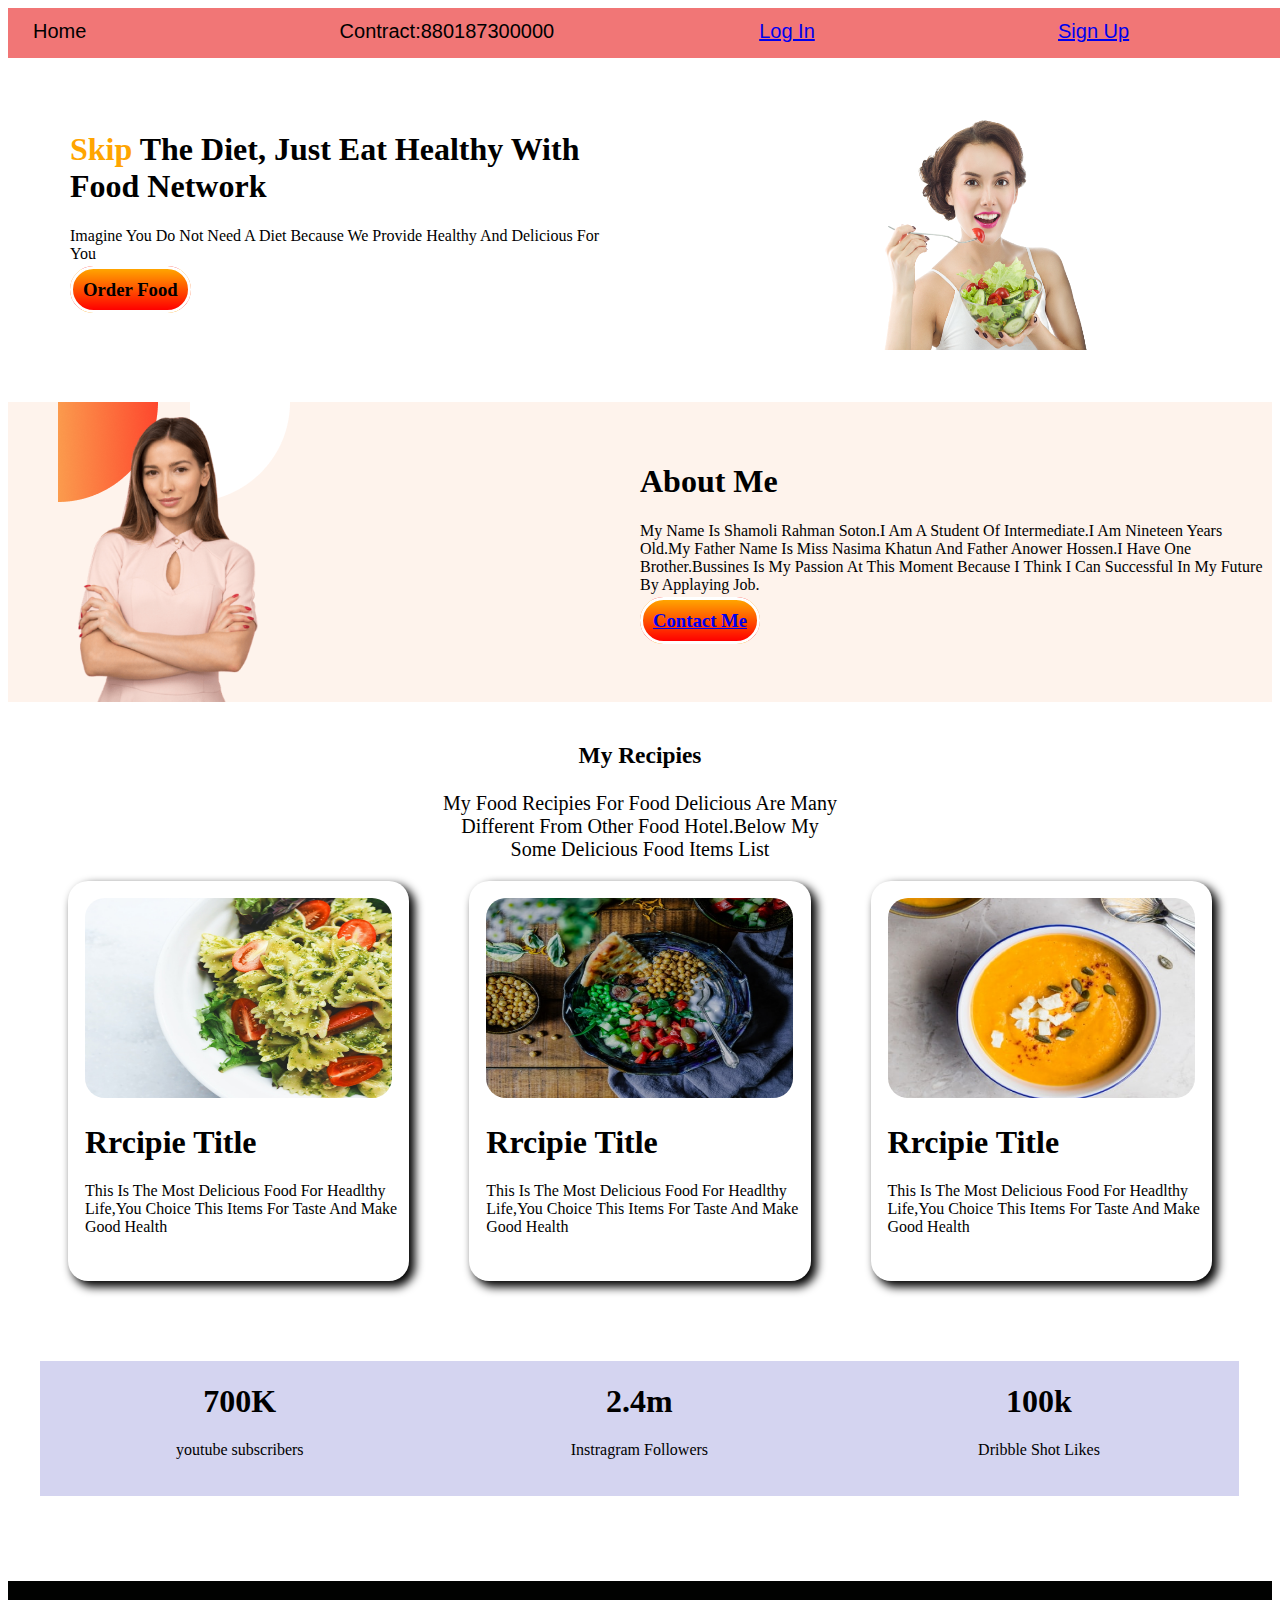
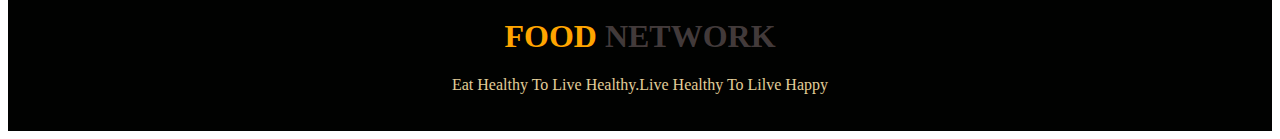
<file: index.html>
<!DOCTYPE html>
<html lang="en">
  <head>
    <meta charset="UTF-8" />
    <meta http-equiv="X-UA-Compatible" content="IE=edge" />
    <meta name="viewport" content="width=device-width, initial-scale=1.0" />
    <link rel="stylesheet" href="style.css" />
    <title>food shope</title>
  </head>
  <body>
    <section id="topbar">
      <div class="home">Home</div>
      <div class="contract">Contract:880187300000</div>
      <a class="log" href="form/signin.html">Log In</a>
      <a class="sign" href="form/signup.html">Sign Up</a>
    </section>
    <br /><br /><br /><br />
    <section class="sectiontwo">
      <div class="twobox">
        <div class="box1">
          <div>
            <h1><span> skip</span> the diet, just eat healthy with food network</h1>
          </div>

          <div>
            <p>imagine you do not need a diet because we provide healthy and delicious for you</p>
          </div>
        
              <h3>order food</h3>
            </div>
        </div>
        <div class="box2">
          
         <img src="images/image1.png" alt="">
        </div>
      </div>
    </section>
    <br /><br /><br /><br />

    <section class="sectionthree">
      <div class="boxone">
          <img src="images/Person Image.png" alt="">
      </div>
      <div class="boxtwo">
        <h1>about me</h1>
        
       <p>my name is shamoli rahman soton.i am a student of intermediate.i am nineteen years old.my father name is miss nasima khatun and father anower hossen.i have one brother.bussines is my passion at this moment because i think i can successful in my future by applaying job.</p> 
      <a href="https://www.facekbook.com\mahirsheikh.sadat"> <h3>contact me</h3></a>
      </div>
      
    </section>

  

        
        <div class="myrecipie">
            <h3 >My Recipies</h3>
    
           
               <p>my food recipies  for food delicious are many different from other food hotel.below my some  delicious food items list</p>
            </div>
        
           <section  class="sectionfour">

            <div class="threebox">
                <div class="lastboxone">
                    <div>
                        <img src="images/Project Cover7.png" alt="">
                    </div>
                    <div class="text">
                        <h1>Rrcipie Title</h1>

                        <p> this is the most delicious food for headlthy life,you choice this items for taste and make good health</p>
                    </div>
                </div> 

            <div class="lastboxtwo">
                <div>
                    <img src="images/Project Cover8 - Copy.png" alt="">
                </div>
                <div class="text">
                    <h1>Rrcipie Title</h1>

                    <p> this is the most delicious food for headlthy life,you choice this items for taste and make good health</p>
                </div>
            
                </div>


           <div  class="lastboxthree">
            <div>
                <img src="images/Project Cover.png" alt="">
            </div>
            <div class="text">
                <h1>Rrcipie Title</h1>

                <p> this is the most delicious food for headlthy life,you choice this items for taste and make good health</p>
            </div>
            </div>
            </section>


 <section class="information">
<div class="one">
     <h1>700K</h1>
     <p>youtube subscribers</p>
</div>

<div class="two">
    <h1>2.4m</h1>
    <p>Instragram Followers</p>
</div>

   <div class="three">
    <h1>100k</h1>
    <p>Dribble Shot Likes</p>

   </div>
</section>

 <footer>
     <div class="foter">
               
                <h1> <span>FOOD</span> NETWORK</h1>
                <p>eat healthy to live healthy.live healthy to lilve happy</p>

            </div>
 </footer>
 
                
       </body>
</html>
</file>
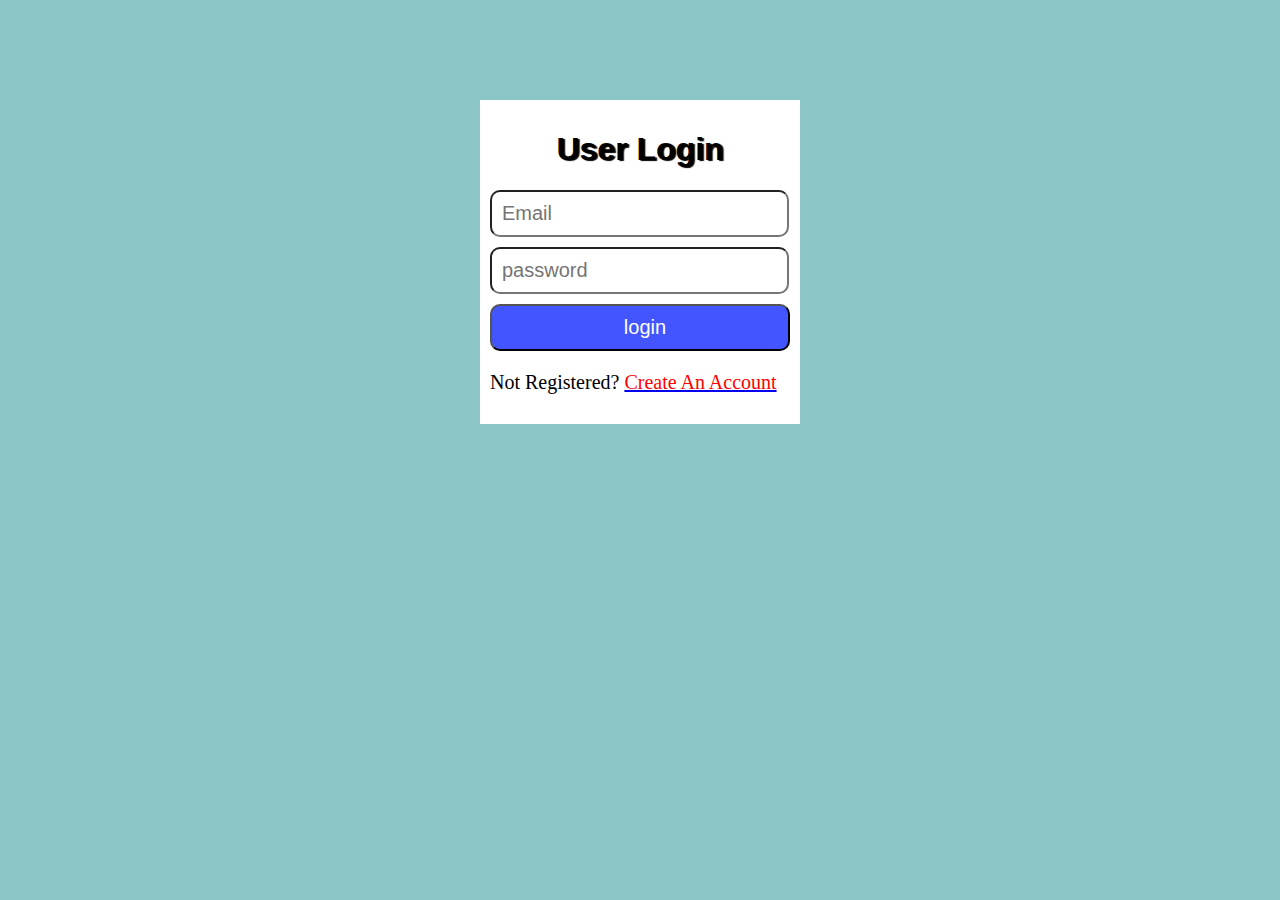
<file: sign.html>
<!DOCTYPE html>
<html lang="en">
  <head>
    <meta charset="UTF-8" />
    <meta http-equiv="X-UA-Compatible" content="IE=edge" />
    <meta name="viewport" content="width=device-width, initial-scale=1.0" />
    <link rel="stylesheet" href="signin.css" />
    <title>login box</title>
  </head>
  <body>
    <div class="login-box">
      <h1>user Login</h1>
      <input type="text" placeholder="Email" />
      <input type="Password" placeholder="password" />

      <input class="submit-button" type="submit" value="login" />

      <div class="register">
        <p>
          not registered? <a href="www.facebook.com"> <span>create an account</span> </a>
        </p>
      </div>
    </div>
  </body>
</html>
</file>
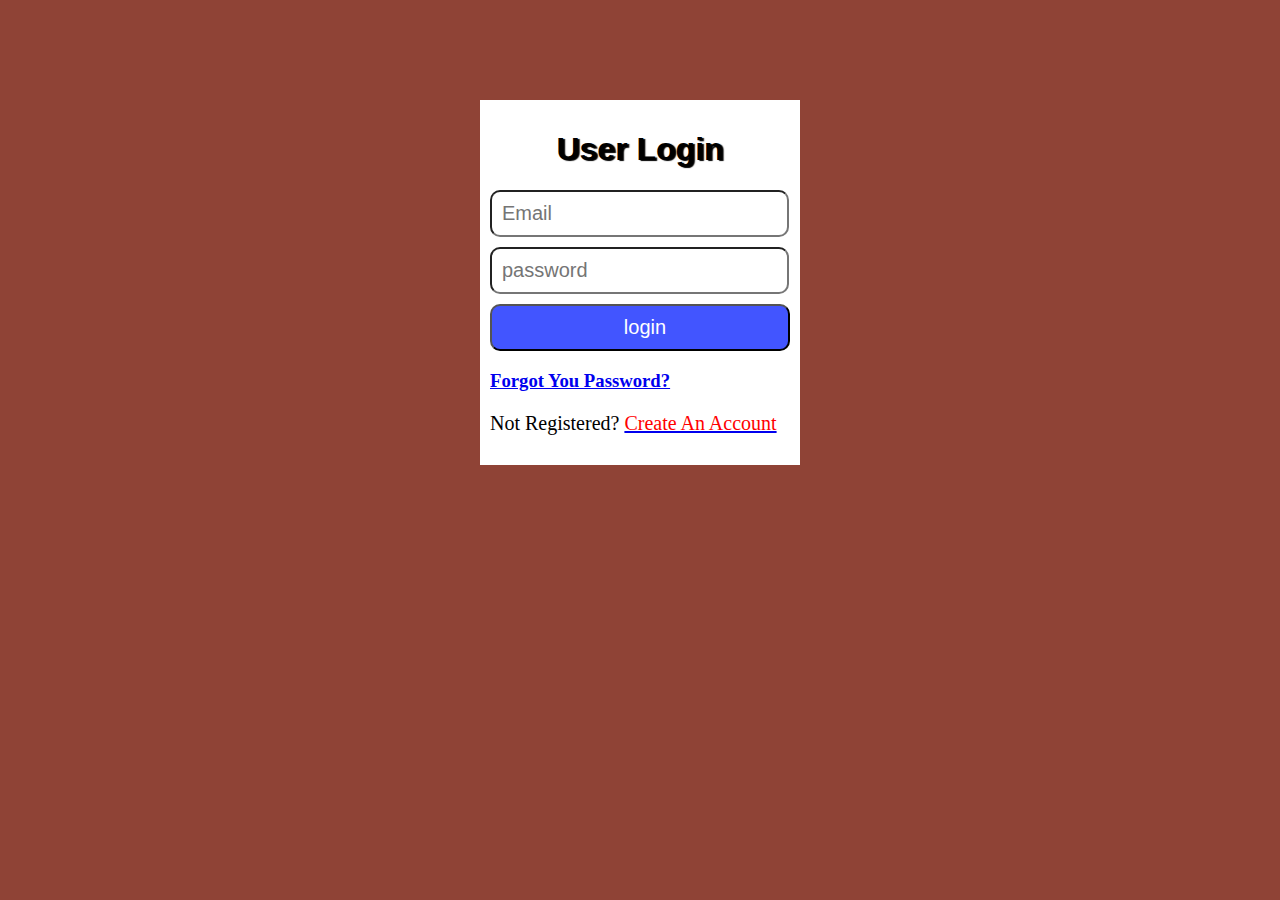
<file: form/signin.html>
<!DOCTYPE html>
<html lang="en">
  <head>
    <meta charset="UTF-8" />
    <meta http-equiv="X-UA-Compatible" content="IE=edge" />
    <meta name="viewport" content="width=device-width, initial-scale=1.0" />
    <link rel="stylesheet" href="signin.css" />
    <title>login box</title>
  </head>
  <body>
    <div class="login-box">
      <h1>user Login</h1>
      <input type="text" placeholder="Email" />
      <input type="Password" placeholder="password" />

      <input class="submit-button" type="submit" value="login" />

      <a href="#"><h3>Forgot You Password?</h3></a>

      <div class="register">
        <p>
          not registered? <a href="signup.html"> <span>create an account</span> </a>
        </p>
      </div>
    </div>
  </body>
</html>
</file>
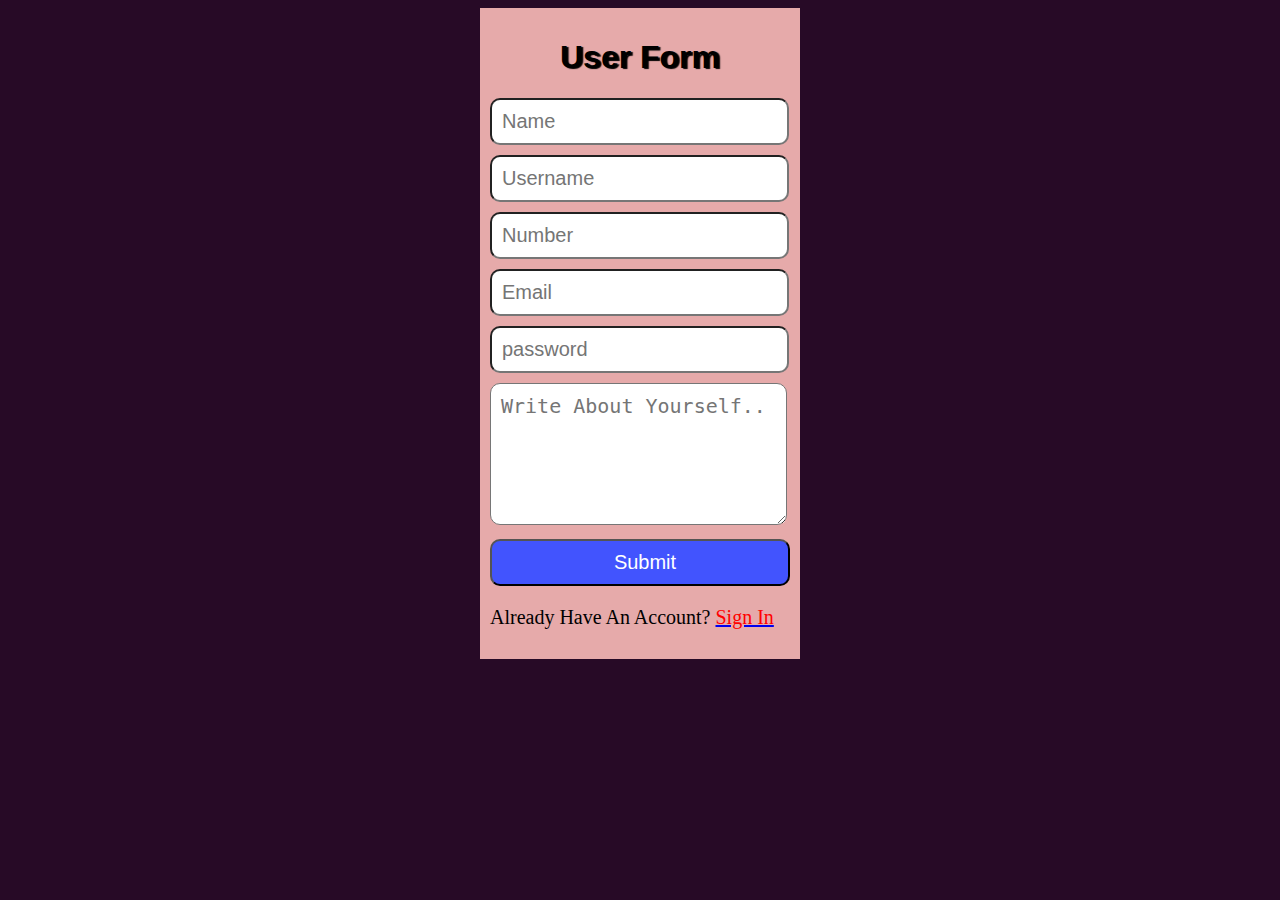
<file: form/signup.html>
<!DOCTYPE html>
<html lang="en">
  <head>
    <meta charset="UTF-8" />
    <meta http-equiv="X-UA-Compatible" content="IE=edge" />
    <meta name="viewport" content="width=device-width, initial-scale=1.0" />
    <link rel="stylesheet" href="singup.css" />
    <title>login box</title>
  </head>
  <body>
    <div class="login-box">
      <h1>User Form</h1>
      <input type="text" placeholder="Name" />
      <input type="text" placeholder="Username" />
      <input type="number" placeholder="Number" />
      <input type="text" placeholder="Email" />
      <input type="Password" placeholder="password" />
      <textarea
        name="text"
        id="10"
        cols="38"
        rows="5"
        placeholder="Write About Yourself.."
      ></textarea>
      <input class="submit-button" type="submit" value="Submit" />

      <div class="register">
        <p>
          Already Have An account? <a href="signin.html"> <span>Sign In</span> </a>
        </p>
      </div>
    </div>
  </body>
</html>
</file>
<file: style.css>
#topbar {
  height: 50px;
  background: rgb(241, 118, 118);
  width: 100%;
  position: fixed;
}
.log {
  text-align: center;
}
.sign {
  text-align: center;
}
.home,
.contract,
.log,
.sign {
  height: 50px;
  float: left;
  width: 22%;
  font-size: 20px;
  font-family: Arial, Helvetica, sans-serif;
  padding-left: 25px;
  padding-top: 12px;
  outline: none;

}
.sectiontwo {
  height: 250px;
  width: 1200px;
  margin: auto;
  text-transform: capitalize;
}
.box1,
.box2 {
  width: 45%;

  height: 250px;
  float: left;
  padding: 30px;
}
.box1 span {
  color: orange;
}
.box2 img {
  width: 250px;
  height: 240px;
  margin-left: 200px;
}
.box1 h3 {
  border: 3px solid white;
  display: inline;
  background-image: linear-gradient(orange, red);
  border-radius: 50px;
  padding: 10px;
}
.sectionthree {
  background: url(images/1625567554677_7.png);
  height: 300px;
  width: 100%;
}
.boxone {
  width: 50%;

  height: 300px;
  float: left;
}
.boxone img {
  width: 180px;
  height: 285px;
  margin-left: 70px;
  margin-top: 15px;
}
.boxtwo {
  width: 50%;
  text-transform: capitalize;
  height: 300px;
  float: left;
  padding: 40px 0px 0px 0px;
}
.boxtwo h3 {
  border: 3px solid white;
  display: inline;
  background-image: linear-gradient(orange, red);
  border-radius: 50px;
  padding: 10px;

}
.myrecipie {
  text-align: center;
  font-size: 20px;
  width: 400px;
  margin: auto;
  text-transform: capitalize;
}

.lastboxone,
.lastboxtwo,
.lastboxthree {
  width: 27%;
  text-transform: capitalize;
  height: 400px;
  float: left;
  border-radius: 20px;
  margin-left: 60px;
  box-shadow: 5px 5px 10px 1px;
}

.lastboxone img {
  width: 90%;
  height: 200px;
  margin-left: 17px;
  margin-top: 17px;
  border-radius: 20px;
}
.text {
  margin-left: 17px;
}

.lastboxtwo img {
  width: 90%;
  height: 200px;
  margin-left: 17px;
  margin-top: 17px;
  border-radius: 20px;
}
.text {
  margin-left: 17px;
}
.lastboxthree img {
  width: 90%;
  height: 200px;
  margin-left: 17px;
  margin-top: 17px;
  border-radius: 20px;
}
.text {
  margin-left: 17px;
}

.information {
  width: 1200px;
  height: 200px;

  margin: auto;
  margin-top: 500px;
}
.one,
.two,
.three {
  height: 135px;
  background: rgb(212, 212, 240);
  width: 33.3%;
  float: left;
  text-align: center;
}

.foter {
  width: 100%;
  height: 135px;
  background: rgb(1, 2, 1);
  margin-top: 20px;
  text-transform: capitalize;
  text-align: center;
  padding-top: 15px;
}
.foter span {
  color: orange;
}
.foter h1 {
  color: rgba(112, 97, 97, 0.603);
}

.foter p {
  color: rgb(226, 205, 152);
}
</file>
<file: signin.css>
body {
  background-color: rgb(139, 197, 197);
}

.login-box {
  background-color:white;
  width: 300px;
  padding: 10px;
  margin-top: 5px;
  color: black;
  margin: auto;
  margin-top: 100px;
  
}



h1 {
  color: black;
  font-family: Arial, Helvetica, sans-serif;
  text-align: center;
  text-transform: capitalize;
  text-shadow: 2px 1px 1px black;
}

.login-box input {
  display: block;
  width: 95%;
  margin-top: 10px;
  padding: 10px 0px;
  padding-left: 10px;
  font-size: 20px;
  background:white);
  border-radius: 10px;
}
.submit-button {
  background: rgba(63, 82, 255, 0.986) !important;
  color: white;
  width: 100% !important;
}
.submit-button:hover{
  background-color: blueviolet !important;
}
.register span {
  color: red;
  font-size: 20px;
  text-transform: capitalize;
}

.register p{
  font-size: 20px;
  text-transform: capitalize;
}
.check input{
</file>
<file: form/signin.css>
body {
  background-color: rgb(143, 67, 54);
}

.login-box {
  background-color:white;
  width: 300px;
  padding: 10px;
  margin-top: 5px;
  color: black;
  margin: auto;
  margin-top: 100px;
  
}



h1 {
  color: black;
  font-family: Arial, Helvetica, sans-serif;
  text-align: center;
  text-transform: capitalize;
  text-shadow: 2px 1px 1px black;
}

.login-box input {
  display: block;
  width: 95%;
  margin-top: 10px;
  padding: 10px 0px;
  padding-left: 10px;
  font-size: 20px;
  background:white);
  border-radius: 10px;
}
.submit-button {
  background: rgba(63, 82, 255, 0.986) !important;
  color: white;
  width: 100% !important;
}
.submit-button:hover{
  background-color: blueviolet !important;
}
.register span {
  color: red;
  font-size: 20px;
  text-transform: capitalize;
}

.register p{
  font-size: 20px;
  text-transform: capitalize;
}
.check input{
</file>
<file: form/singup.css>
body {
  background-color: rgb(39, 10, 38);
}

.login-box {
  background-color:rgb(230, 170, 170);
  width: 300px;
  padding: 10px;
  margin-top: 5px;
  color: rgb(0, 0, 0);
  margin: auto;
 
  
}



h1 {
  color: black;
  font-family: Arial, Helvetica, sans-serif;
  text-align: center;
  text-transform: capitalize;
  text-shadow: 2px 1px 1px black;
}

.login-box input {
  display: block;
  width: 95%;
  margin-top: 10px;
  padding: 10px 0px;
  padding-left: 10px;
  font-size: 20px;
  background:white);
  border-radius: 10px;
}
.login-box textarea{
  margin-top: 10px;
  padding: 10px 0px;
  padding-left: 10px;
  font-size: 20px;
  background:white);
  border-radius: 10px;
  width: 95%;
}


.submit-button {
  background: rgba(63, 82, 255, 0.986) !important;
  color: white;
  width: 100% !important;
}
.submit-button:hover{
  background-color: rgb(250, 122, 2) !important;
}
.register span {
  color: red;
  font-size: 20px;
  text-transform: capitalize;
}

.register p{
  font-size: 20px;
  text-transform: capitalize;
}
.check input{
</file>
